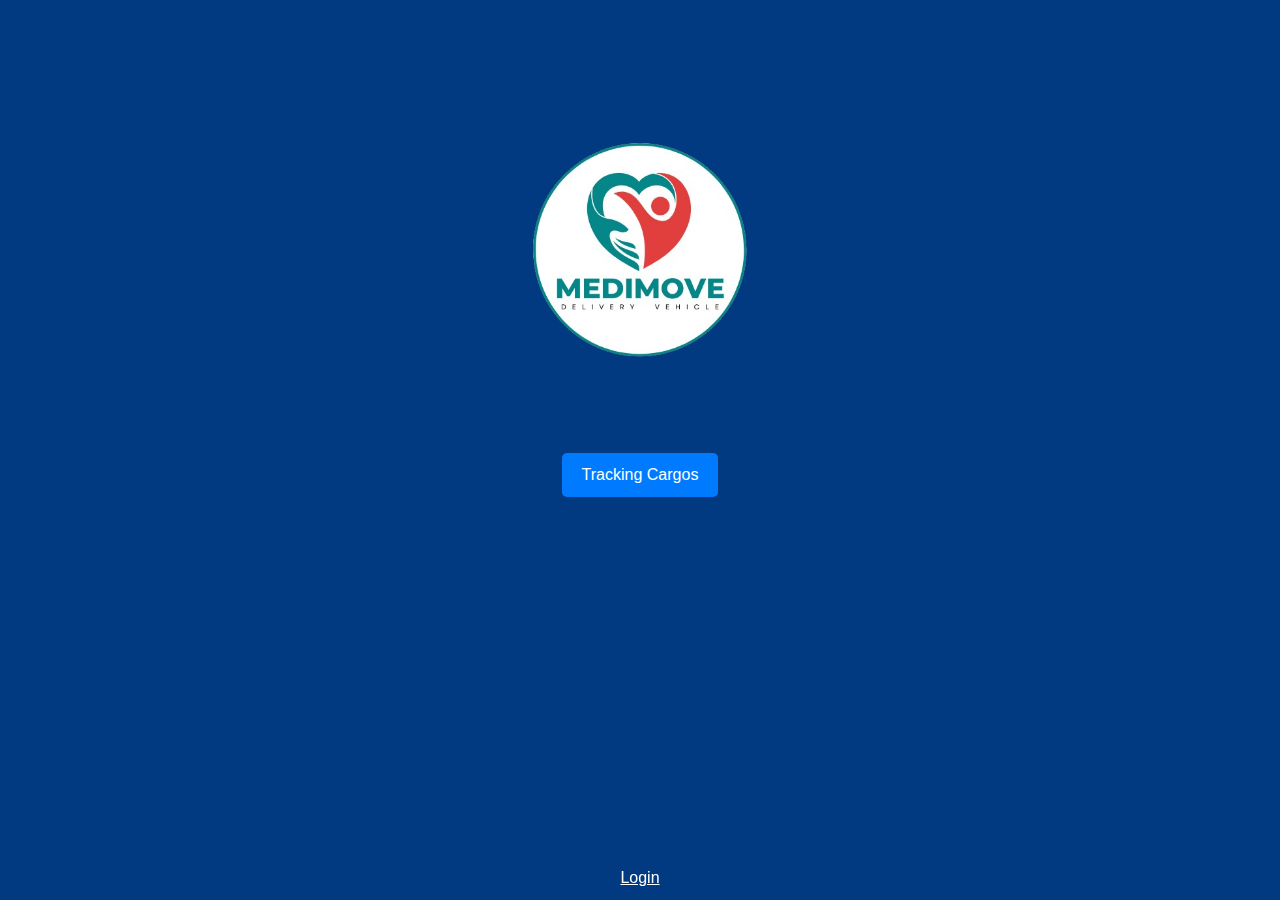
<file: index.html>
<!DOCTYPE html>
<html lang="en">
<head>
    <meta charset="UTF-8">
    <meta name="viewport" content="width=device-width, initial-scale=1.0">
    <title>Document</title>
    <link href="https://cdn.jsdelivr.net/npm/bootstrap@5.3.3/dist/css/bootstrap.min.css" rel="stylesheet" integrity="sha384-QWTKZyjpPEjISv5WaRU9OFeRpok6YctnYmDr5pNlyT2bRjXh0JMhjY6hW+ALEwIH" crossorigin="anonymous">
    <script src="https://cdn.jsdelivr.net/npm/bootstrap@5.3.3/dist/js/bootstrap.bundle.min.js" integrity="sha384-YvpcrYf0tY3lHB60NNkmXc5s9fDVZLESaAA55NDzOxhy9GkcIdslK1eN7N6jIeHz" crossorigin="anonymous"></script>
    <link rel="stylesheet" href="style.css">
    <style>
        body {
            background-color: #013A81;
        }
        .bottom-text {
            position: fixed;
            bottom: 10px;
            width: 100%;
            text-align: center;
            color: #fff;
        }
        .custom-button {
            background-color: #007bff;
            border-color: #007bff;
        }
        .custom-button:hover {
            background-color: #F2A51F;
            border-color: #f6a211;
        }
    </style>
</head>
<body>
    <!-- Add your image here -->
    <div class="container d-flex align-items-center justify-content-center" style="margin-top: 75px; width: 350px; height: 350px;">
        <img src="/assets/images/Blue_Red_White_Square_Badge_Simple_Medical_Clinic_Logo-removebg-preview.png" alt="" class="img-fluid">
    </div>

    <!-- Add the button here -->
    <div class="container mt-4 d-flex justify-content-center">
        <a href="/notify.html" class="btn custom-button text-white">Tracking Cargos</a>
    </div>

    <!-- Bottom text -->
    <div class="bottom-text">
        <a href="/login.html" class="text-white">Login</a>
    </div>
</body>
</html>
</file>
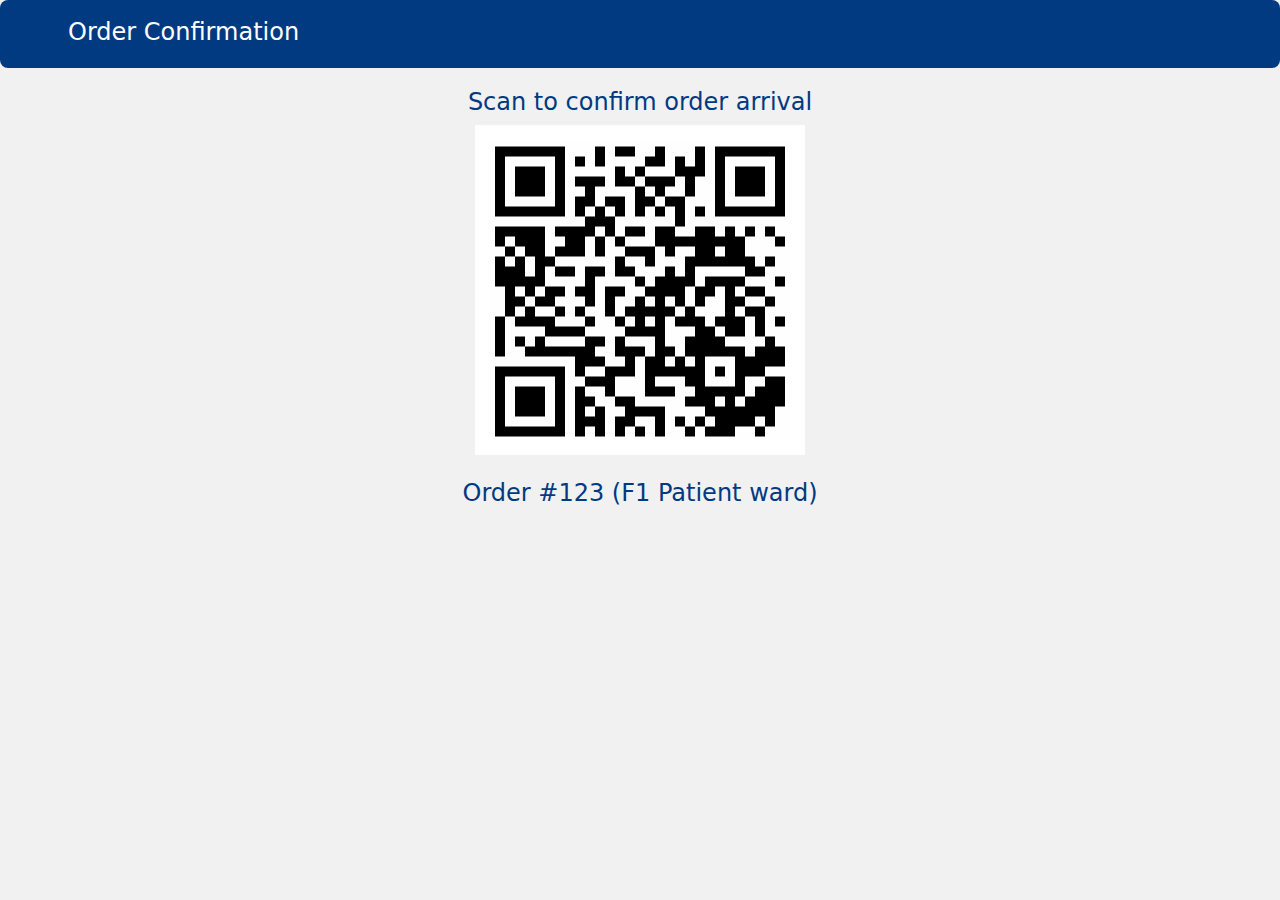
<file: confirm-driver.html>
<!DOCTYPE html>
<html lang="en">
<head>
    <meta charset="UTF-8">
    <meta name="viewport" content="width=device-width, initial-scale=1.0">
    <title>Order Status</title>
    <link href="https://cdn.jsdelivr.net/npm/bootstrap@5.3.3/dist/css/bootstrap.min.css" rel="stylesheet" integrity="sha384-QWTKZyjpPEjISv5WaRU9OFeRpok6YctnYmDr5pNlyT2bRjXh0JMhjY6hW+ALEwIH" crossorigin="anonymous">
    <script src="https://cdn.jsdelivr.net/npm/bootstrap@5.3.3/dist/js/bootstrap.bundle.min.js" integrity="sha384-YvpcrYf0tY3lHB60NNkmXc5s9fDVZLESaAA55NDzOxhy9GkcIdslK1eN7N6jIeHz" crossorigin="anonymous"></script>
    <link rel="stylesheet" href="">
    <style>
        body {
            background-color: #f1f1f1;
        }

        .confirm-order {
            text-align: center; /* Center the text inside the span */
            display: block; /* Make span act like a block-level element for centering */
            margin-top: 20px; /* Add some space above the text */
            color: #013A81;
        }

        .content-wrapper {
            background-color: #013A81;
            border-radius: 0.5em;
            width: 100%;
            padding: 10px 20px;
        }

        .bottom-text{
            text-align: center; /* Center the text inside the span */
            display: block; /* Make span act like a block-level element for centering */
            margin-top: 20px; /* Add some space above the text */
            color: #013A81;
        }
    </style>
</head>
<body>
    <div class="content-wrapper">
        <header class="d-flex flex-wrap justify-content-center py-1 mb-1">
            <a href="#" class="d-flex align-items-center mb-3 mb-md-0 me-md-auto link-body-emphasis text-decoration-none">
                <svg class="bi me-2" width="40" height="32"><use xlink:href=""></use></svg>
                <span class="fs-4 order-heading" style="color: white;">Order Confirmation</span>
            </a>
        </header>
    </div>

    <div class="centered-content">
        <!-- Add your image here -->
        <span class="confirm-order"><h4>Scan to confirm order arrival</h4></span>
        <div class="container d-flex align-items-center justify-content-center mb-4">
            <img src="/assets/images/3D_Scanned_Model.png" alt="Description of Image" class="img-fluid">
        </div>
    </div>

    <div class="bottom-text">
        <span class="bottom-text"><h4>Order #123 (F1 Patient ward)</h4></span>
    </div>
</body>
</html>
</file>
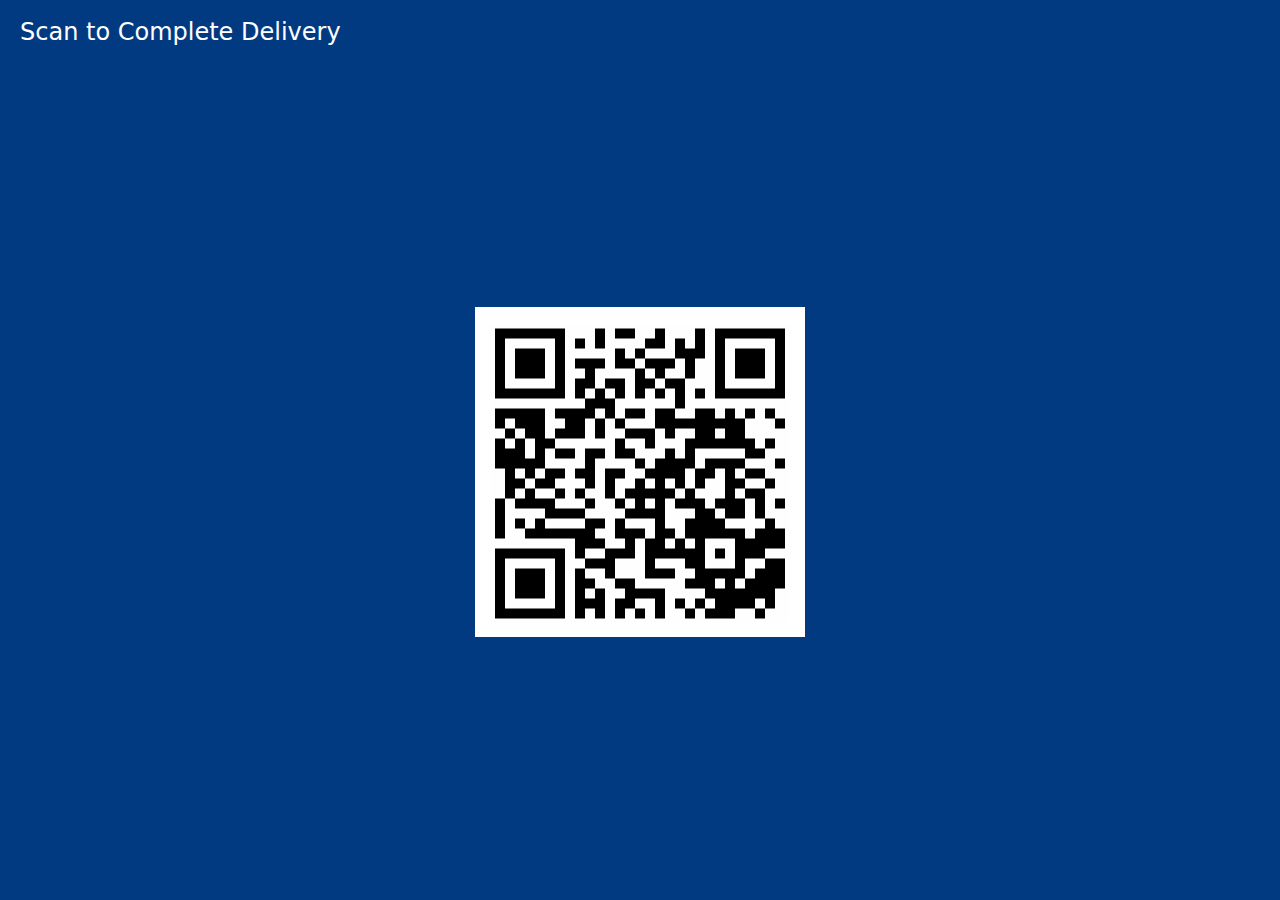
<file: scanner-user.html>
<!DOCTYPE html>
<html lang="en">
<head>
    <meta charset="UTF-8">
    <meta name="viewport" content="width=device-width, initial-scale=1.0">
    <title>Order Status</title>
    <link href="https://cdn.jsdelivr.net/npm/bootstrap@5.3.3/dist/css/bootstrap.min.css" rel="stylesheet" integrity="sha384-QWTKZyjpPEjISv5WaRU9OFeRpok6YctnYmDr5pNlyT2bRjXh0JMhjY6hW+ALEwIH" crossorigin="anonymous">
    <script src="https://cdn.jsdelivr.net/npm/bootstrap@5.3.3/dist/js/bootstrap.bundle.min.js" integrity="sha384-YvpcrYf0tY3lHB60NNkmXc5s9fDVZLESaAA55NDzOxhy9GkcIdslK1eN7N6jIeHz" crossorigin="anonymous"></script>
    <link rel="stylesheet" href="">
    <style>
        body {
            background-color: #013A81;
            height: 100vh;
            display: flex;
            flex-direction: column;
            align-items: center;
            margin: 0;
            color: #fff;
        }
        .content-wrapper {
            /* background-color: #f1f1f1; */
            border-radius: 0.5em;
            width: 100%;
            padding: 10px 20px;
        }

        .centered-content {
            display: flex;
            flex-direction: column;
            justify-content: center;
            align-items: center;
            flex-grow: 1;
            width: 100%;
        }

    </style>
</head>
<body>
    <div class="content-wrapper">
        <header class="d-flex flex-wrap justify-content-center py-1 mb-1">
            <a href="" class="d-flex align-items-center mb-3 mb-md-0 me-md-auto link-body-emphasis text-decoration-none">
                <span class="fs-4 order-heading" style="color: white;">Scan to Complete Delivery</span>
            </a>
        </header>
    </div>

    <div class="centered-content">
        <!-- Add your image here -->
        <div class="container d-flex align-items-center justify-content-center mb-4">
            <img src="/assets/images/3D_Scanned_Model.png" alt="Description of Image" class="img-fluid">
        </div>
    </div>
</body>
</html>
</file>
<file: style.css>
* {
    font-family: 'Poppins', sans-serif;
    margin: 0;
    padding: 0;
    box-sizing: border-box;
}

.custom-button {
    background-color: #F2A51F; /* Change this to your desired color */
    color: rgb(255, 255, 255); /* Text color */
    border: none; /* Remove border */
    padding: 10px 20px; /* Padding */
    text-align: center; /* Center text */
    text-decoration: none; /* Remove underline from text */
    display: inline-block; /* Make button inline-block */
    font-size: 16px; /* Font size */
    margin: 4px 2px; /* Margin */
    cursor: pointer; /* Cursor pointer on hover */
    border-radius: 5px; /* Rounded corners */
}

.custom-button:hover {
    background-color: #f8f8f8; /* Change color on hover */
}

.bottom-text {
    position: absolute;
    bottom: 20px;
    width: 100%;
    text-align: center;
    color: #fff;
    text-decoration: none; /* Remove underline from text */
}
</file>
